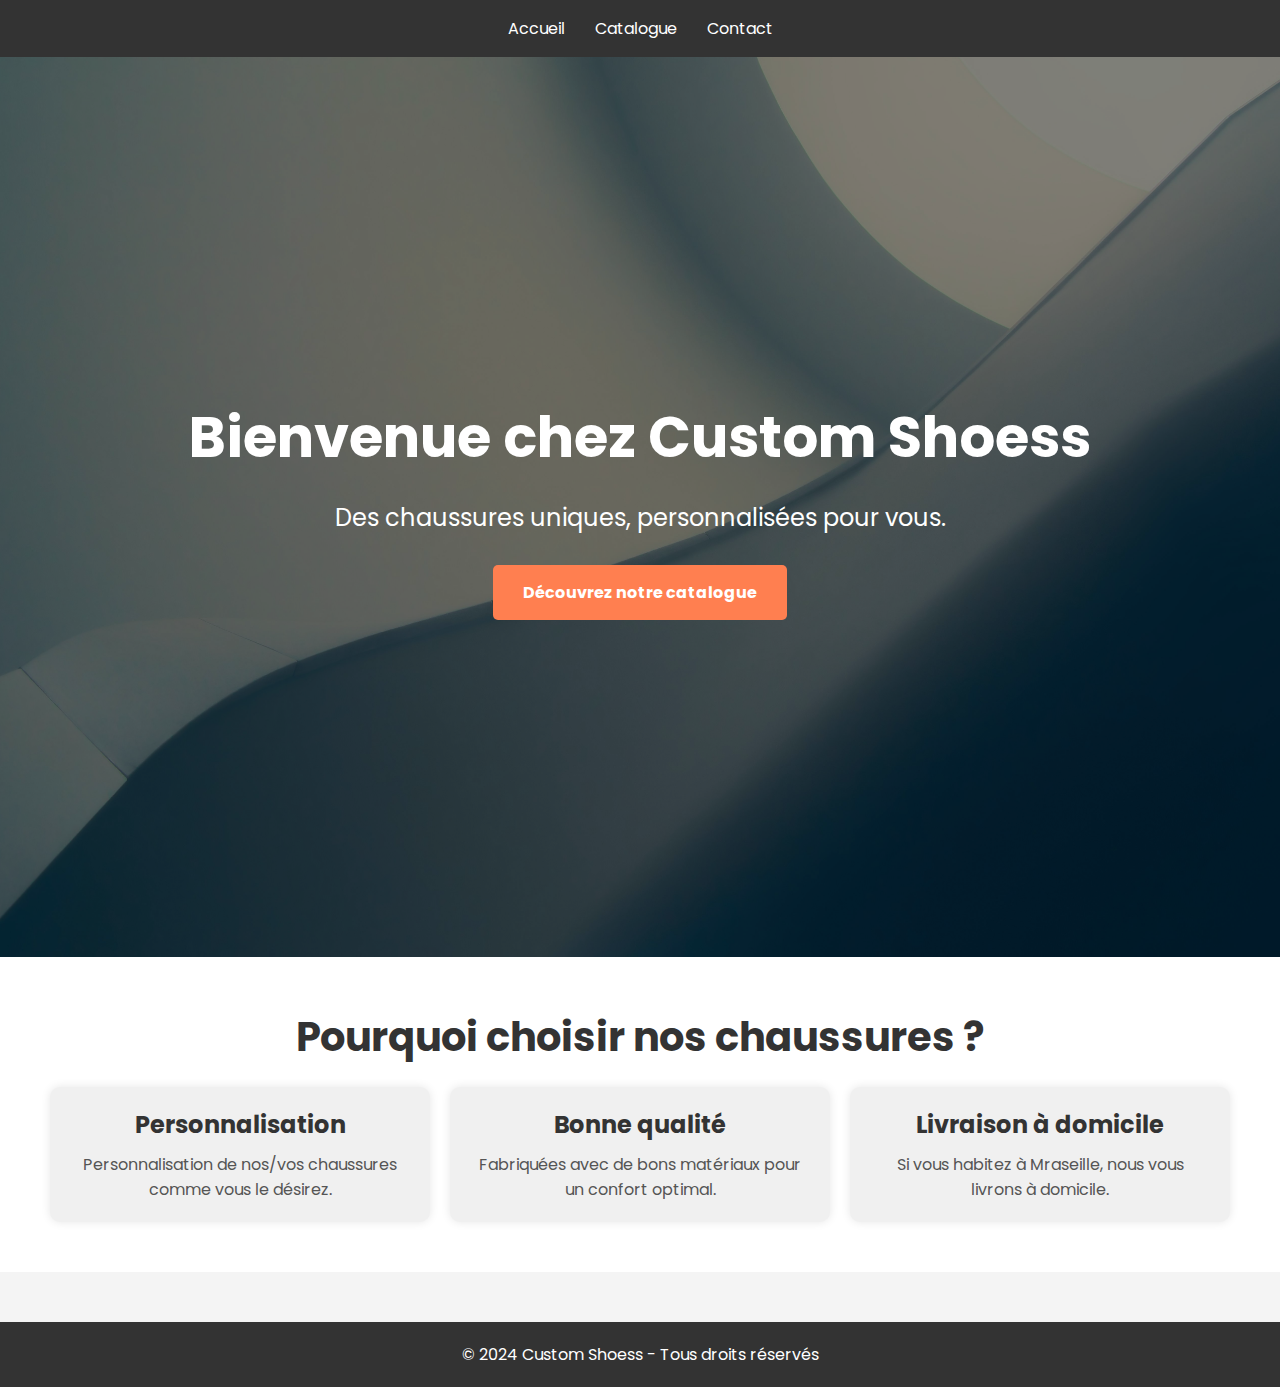
<file: index.html>
<!DOCTYPE html>
<html lang="fr">
<head>
    <meta charset="UTF-8">
    <meta name="viewport" content="width=device-width, initial-scale=1.0">
    <title>Custom Shoes - Accueil</title>
    <link rel="stylesheet" href="styles.css">
    <link href="https://fonts.googleapis.com/css2?family=Poppins:wght@300;400;600&display=swap" rel="stylesheet">
</head>
<body>
    <header>
        <nav>
            <ul>
                <li><a href="index.html">Accueil</a></li>
                <li><a href="catalogue.html">Catalogue</a></li>
                <li><a href="contact.html">Contact</a></li>
            </ul>
        </nav>
    </header>
    
    <section class="hero">
        <div class="hero-content">
            <h1>Bienvenue chez Custom Shoess</h1>
            <p>Des chaussures uniques, personnalisées pour vous.</p>
            <a href="catalogue.html" class="btn-primary">Découvrez notre catalogue</a>
        </div>
    </section>

    <section class="features">
        <h2>Pourquoi choisir nos chaussures ?</h2>
        <div class="features-grid">
            <div class="feature-item">
                <h3>Personnalisation</h3>
                <p>Personnalisation de nos/vos chaussures comme vous le désirez.</p>
            </div>
            <div class="feature-item">
                <h3>Bonne qualité</h3>
                <p>Fabriquées avec de bons matériaux pour un confort optimal.</p>
            </div>
            <div class="feature-item">
                <h3>Livraison à domicile</h3>
                <p>Si vous habitez à Mraseille, nous vous livrons à domicile.</p>
            </div>
        </div>
    </section>

    <footer>
        <p>&copy; 2024 Custom Shoess - Tous droits réservés</p>
    </footer>
</body>
</html>
</file>
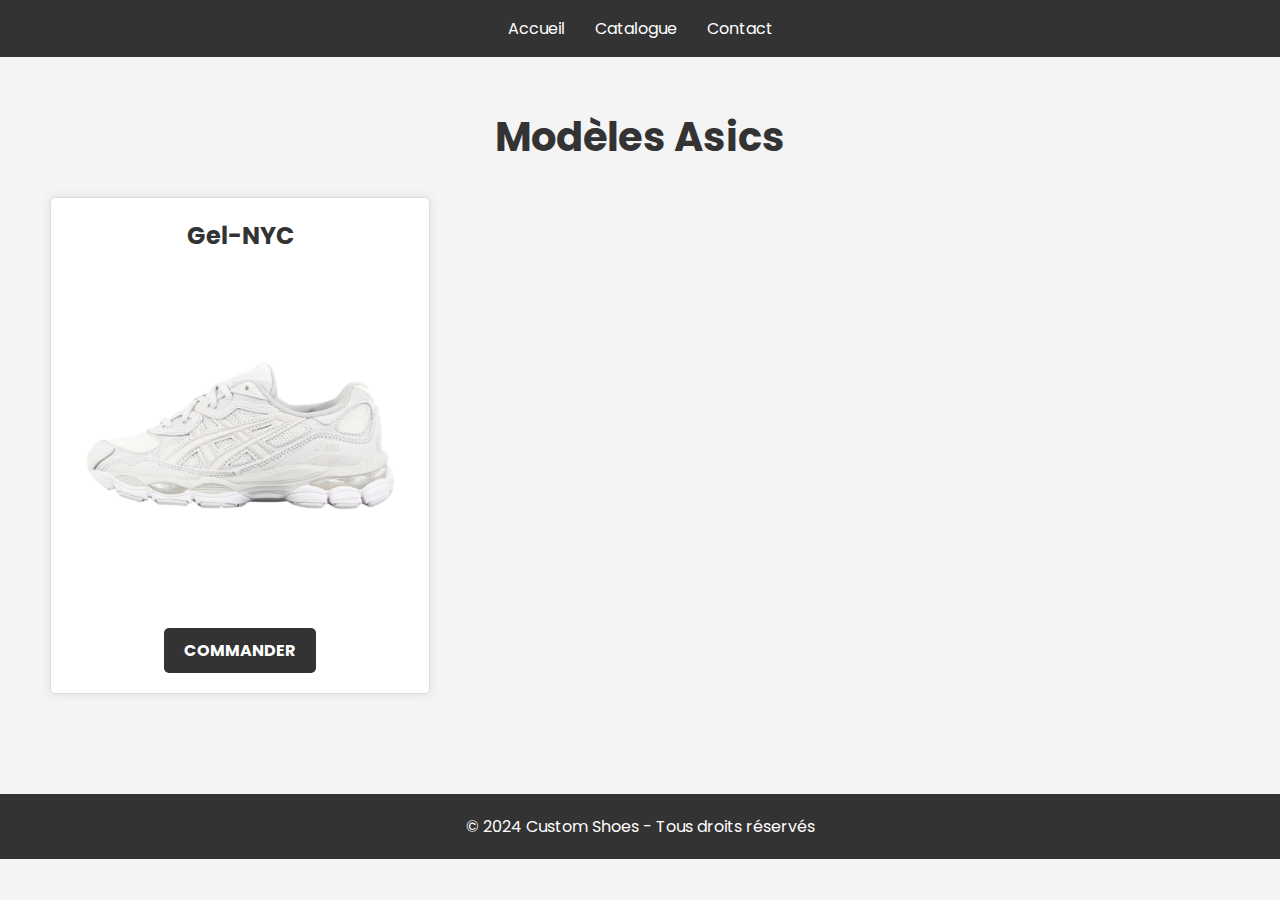
<file: asics.html>
<!DOCTYPE html>
<html lang="fr">
<head>
    <meta charset="UTF-8">
    <meta name="viewport" content="width=device-width, initial-scale=1.0">
    <title>Asics - Modèles</title>
    <link rel="stylesheet" href="styles.css">
    <link rel="stylesheet" href="catalogue.css">
</head>
<body>
    <header>
        <nav>
            <ul>
                <li><a href="index.html">Accueil</a></li>
                <li><a href="catalogue.html">Catalogue</a></li>
                <li><a href="contact.html">Contact</a></li>
            </ul>
        </nav>
    </header>

    <section class="catalogue">
        <h1>Modèles Asics</h1>
        <div class="categories-grid">
            <div class="category-item">
                <h2>Gel-NYC</h2>
                <img src="gel-nyc image site.png" alt="Asics New Angel">
                <a href="contact.html" class="btn-primary">Commander</a>
            </div>
            <!-- Ajouter d'autres modèles Asics -->
        </div>
    </section>

    <footer>
        <p>&copy; 2024 Custom Shoes - Tous droits réservés</p>
    </footer>
</body>
</html>
</file>
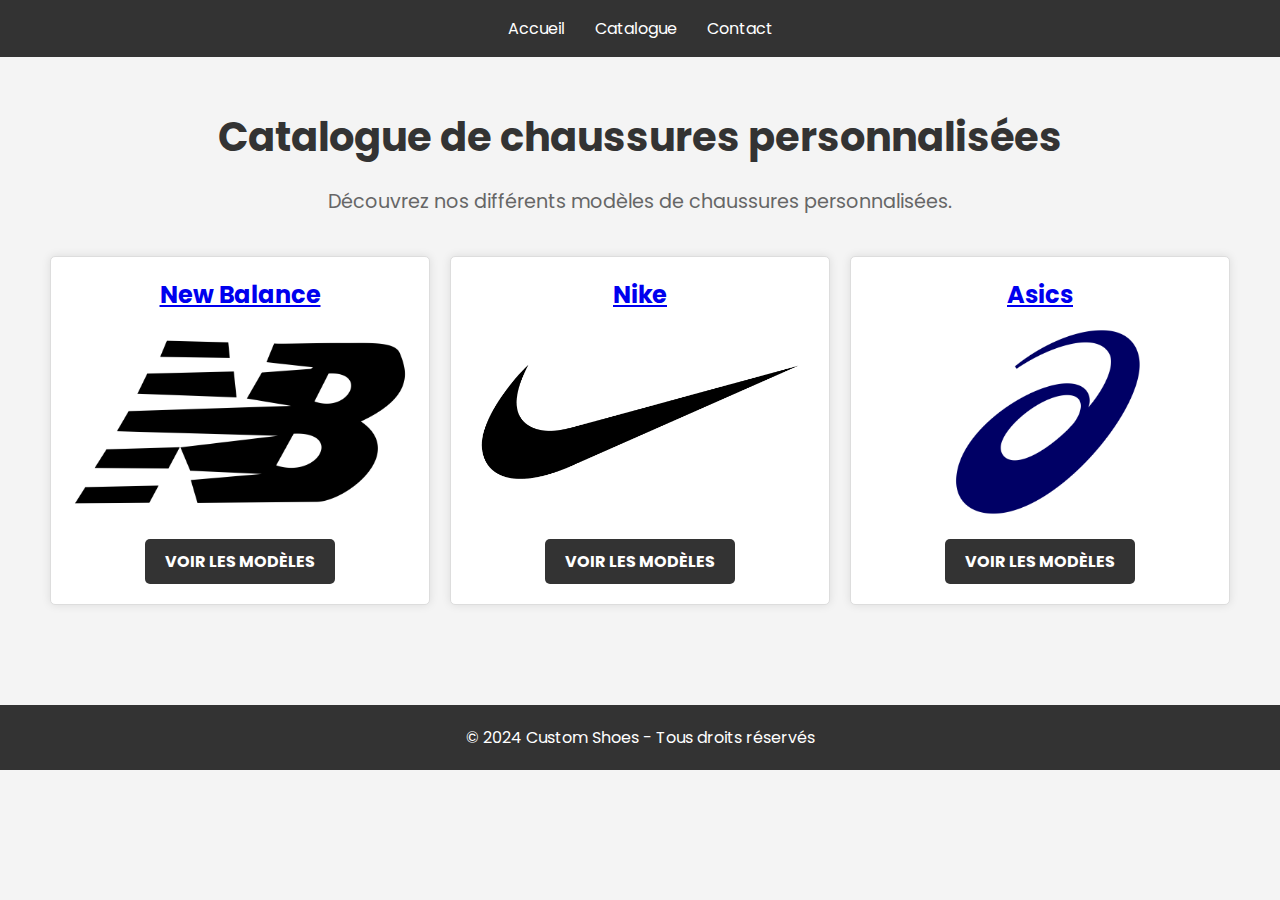
<file: catalogue.html>
<!DOCTYPE html>
<html lang="fr">
<head>
    <meta charset="UTF-8">
    <meta name="viewport" content="width=device-width, initial-scale=1.0">
    <title>Custom Shoes - Catalogue</title>
    <link rel="stylesheet" href="styles.css"> <!-- Fichier CSS général -->
    <link rel="stylesheet" href="catalogue.css"> <!-- Fichier CSS spécifique au catalogue -->
</head>
<body>
    <header>
        <nav>
            <ul>
                <li><a href="index.html">Accueil</a></li>
                <li><a href="catalogue.html">Catalogue</a></li>
                <li><a href="contact.html">Contact</a></li>
            </ul>
        </nav>
    </header>

    <section class="catalogue">
        <h1>Catalogue de chaussures personnalisées</h1>
        <p>Découvrez nos différents modèles de chaussures personnalisées.</p>

        <div class="categories-grid">
            <div class="category-item">
                <h2><a href="new_balance.html">New Balance</a></h2>
                <img src="New-Balance-Emblem.png" alt="New Balance">
                <a href="new_balance.html" class="btn-primary">Voir les modèles</a>
            </div>

            <div class="category-item">
                <h2><a href="nike.html">Nike</a></h2>
                <img src="Nike-logo.png" alt="Nike">
                <a href="nike.html" class="btn-primary">Voir les modèles</a>
            </div>

            <div class="category-item">
                <h2><a href="asics.html">Asics</a></h2>
                <img src="Asics-Emblem.png" alt="Asics">
                <a href="asics.html" class="btn-primary">Voir les modèles</a>
            </div>
        </div>
    </section>

    <footer>
        <p>&copy; 2024 Custom Shoes - Tous droits réservés</p>
    </footer>
</body>
</html>
</file>
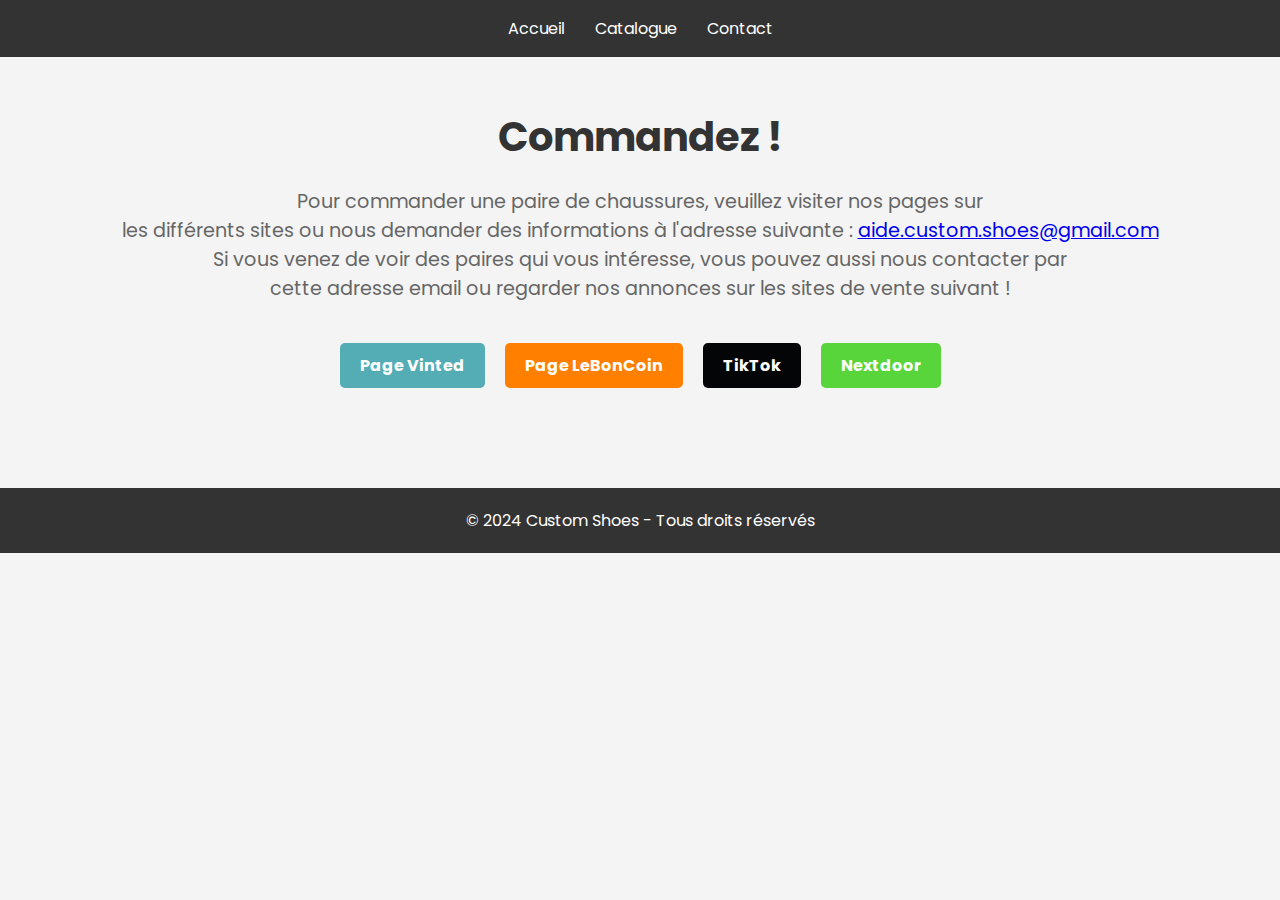
<file: contact.html>
<!DOCTYPE html>
<html lang="fr">
<head>
    <meta charset="UTF-8">
    <meta name="viewport" content="width=device-width, initial-scale=1.0">
    <title>Custom Shoes - Commandez !</title>
    <link rel="stylesheet" href="styles.css">
    <link href="https://fonts.googleapis.com/css2?family=Poppins:wght@300;400;600&display=swap" rel="stylesheet">
</head>
<body>
    <header>
        <nav>
            <ul>
                <li><a href="index.html">Accueil</a></li>
                <li><a href="catalogue.html">Catalogue</a></li>
                <li><a href="contact.html">Contact</a></li>
            </ul>
        </nav>
    </header>
    
    <section class="contact">
        <h1>Commandez !</h1>
        <p>Pour commander une paire de chaussures, veuillez visiter nos pages sur <br>les différents sites ou nous demander des informations à l'adresse suivante : <a href="mailto:aide.custom.shoes@gmail.com">aide.custom.shoes@gmail.com</a><br>Si vous venez de voir des paires qui vous intéresse, vous pouvez aussi nous contacter par<br> cette adresse email ou regarder nos annonces sur les sites de vente suivant !</p>
        <div class="contact-buttons">
            <a href="https://www.vinted.fr/member/230565743" target="_blank" class="btn-vinted">Page Vinted</a>
            <a href="https://www.leboncoin.fr/profile/132b97d1-37b8-41e0-96c5-6032a5d3c245" target="_blank" class="btn-leboncoin">Page LeBonCoin</a>
            <a href="https://www.tiktok.com/@customshoess_" target="_blank" class="btn-tiktok">TikTok</a>
            <a href="https://fr.nextdoor.com/profile/02XJ9wG_whyZT4Q7R/?is=feed_author" target="_blank" class="btn-nextdoor">Nextdoor</a>
			
        </div>
    </section>

    <footer>
        <p>&copy; 2024 Custom Shoes - Tous droits réservés</p>
    </footer>
</body>
</html>
</file>
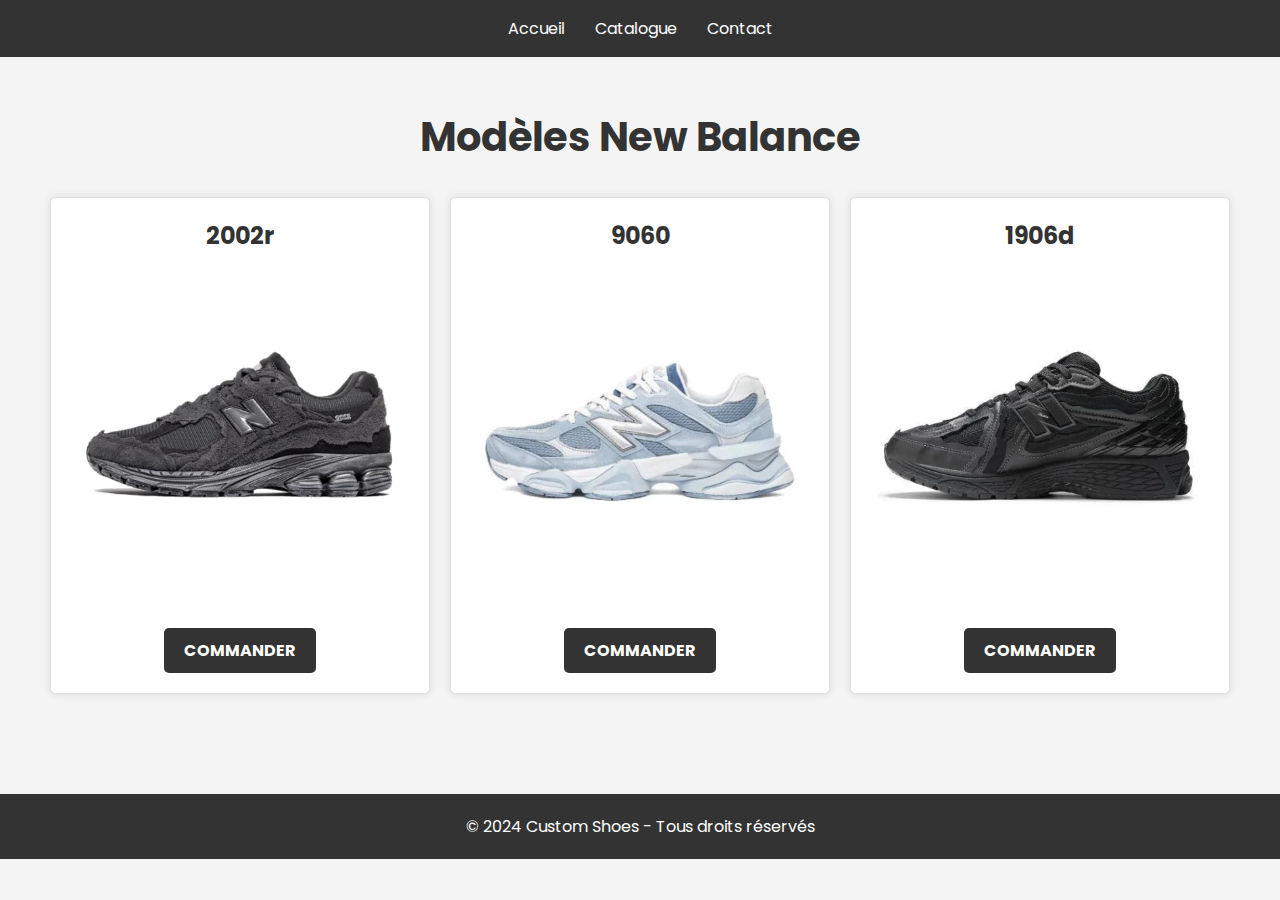
<file: new_balance.html>
<!DOCTYPE html>
<html lang="fr">
<head>
    <meta charset="UTF-8">
    <meta name="viewport" content="width=device-width, initial-scale=1.0">
    <title>New Balance - Modèles</title>
    <link rel="stylesheet" href="styles.css">
    <link rel="stylesheet" href="catalogue.css">
</head>
<body>
    <header>
        <nav>
            <ul>
                <li><a href="index.html">Accueil</a></li>
                <li><a href="catalogue.html">Catalogue</a></li>
                <li><a href="contact.html">Contact</a></li>
            </ul>
        </nav>
    </header>

    <section class="catalogue">
        <h1>Modèles New Balance</h1>
        <div class="categories-grid">
            <div class="category-item">
                <h2>2002r</h2>
                <img src="2002r nb image.png" alt="New Balance 2002r">
                <a href="contact.html" class="btn-primary">Commander</a>
            </div>
            <div class="category-item">
                <h2>9060</h2>
                <img src="nb 9060 image.png" alt="New Balance 9060">
                <a href="contact.html" class="btn-primary">Commander</a>
            </div>
			<div class="category-item">
                <h2>1906d</h2>
                <img src="1906d new balance image.png" alt="New Balance 9060">
                <a href="contact.html" class="btn-primary">Commander</a>
            </div>
            <!-- Ajouter d'autres modèles New Balance -->
        </div>
    </section>

    <footer>
        <p>&copy; 2024 Custom Shoes - Tous droits réservés</p>
    </footer>
</body>
</html>
</file>
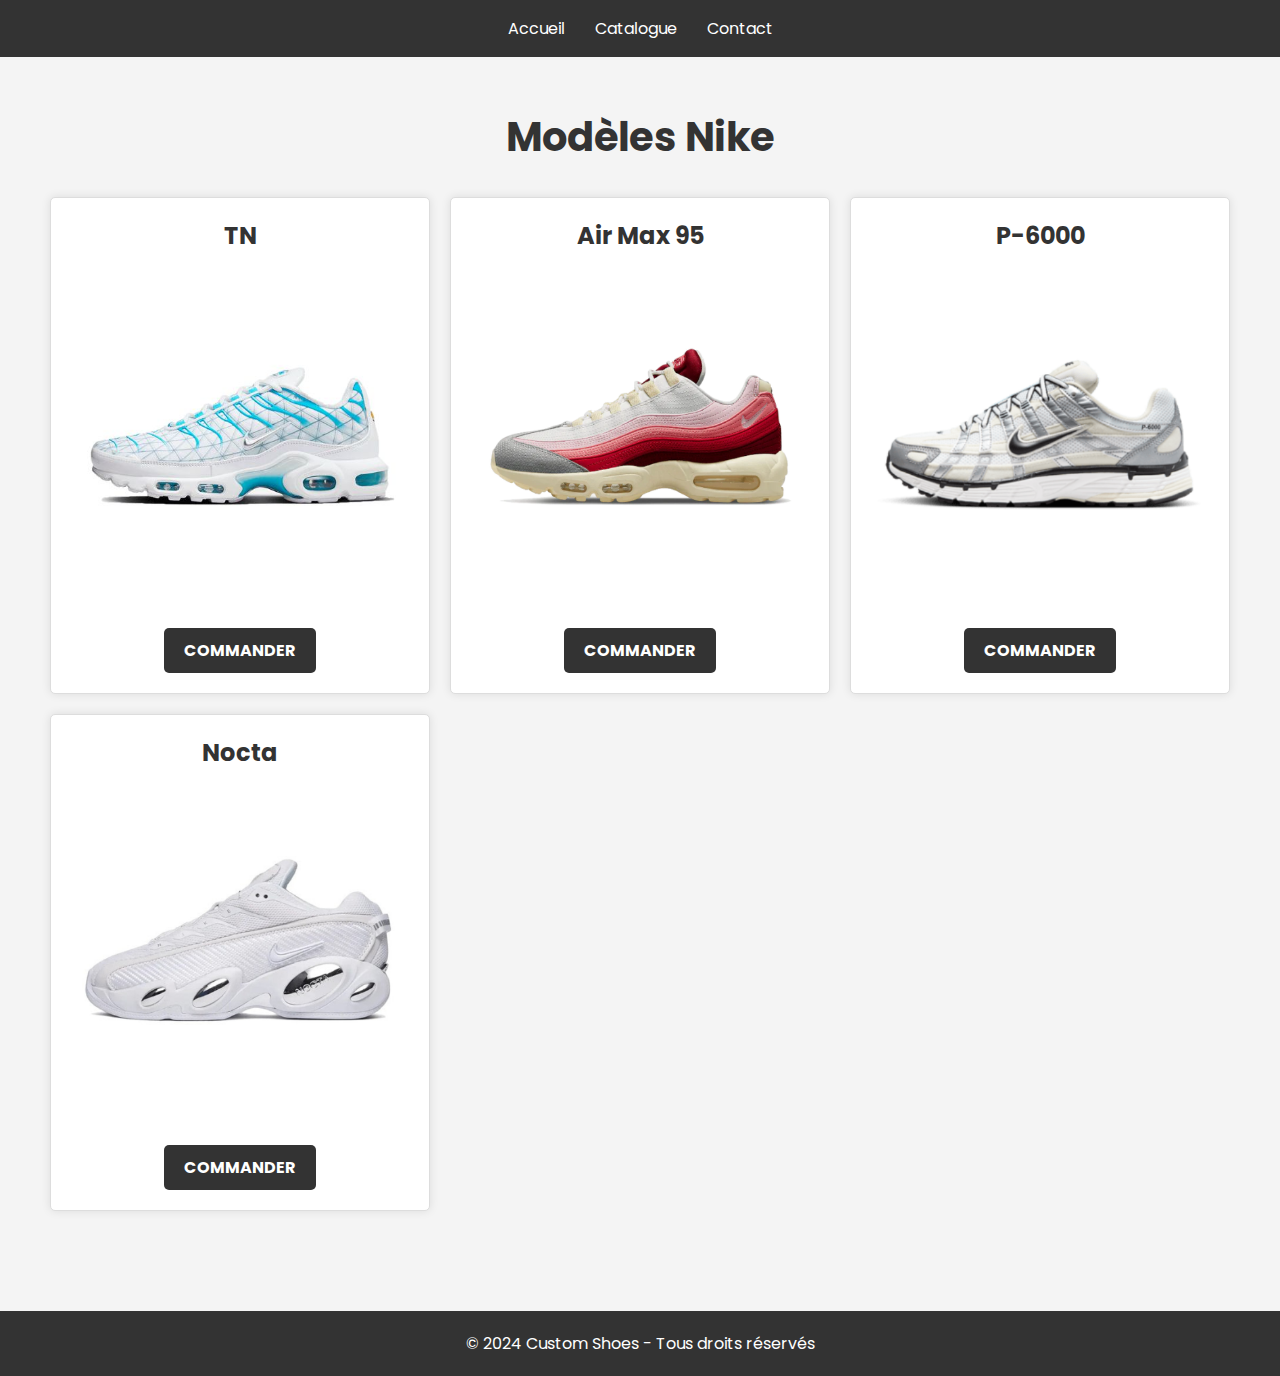
<file: nike.html>
<!DOCTYPE html>
<html lang="fr">
<head>
    <meta charset="UTF-8">
    <meta name="viewport" content="width=device-width, initial-scale=1.0">
    <title>Nike - Modèles</title>
    <link rel="stylesheet" href="styles.css">
    <link rel="stylesheet" href="catalogue.css">
</head>
<body>
    <header>
        <nav>
            <ul>
                <li><a href="index.html">Accueil</a></li>
                <li><a href="catalogue.html">Catalogue</a></li>
                <li><a href="contact.html">Contact</a></li>
            </ul>
        </nav>
    </header>

    <section class="catalogue">
        <h1>Modèles Nike</h1>
        <div class="categories-grid">
            <div class="category-item">
                <h2>TN</h2>
                <img src="tn image.jpg" alt="Nike TN">
                <a href="contact.html" class="btn-primary">Commander</a>
            </div>
            <div class="category-item">
                <h2>Air Max 95</h2>
                <img src="air max 95 image.png" alt="Nike Air Max 95">
                <a href="contact.html" class="btn-primary">Commander</a>
            </div>
			<div class="category-item">
                <h2>P-6000</h2>
                <img src="p6000 nike image.png" alt="Nike Air Max 95">
                <a href="contact.html" class="btn-primary">Commander</a>
            </div>
			<div class="category-item">
                <h2>Nocta</h2>
                <img src="Nocta nike image.png" alt="Nike Air Max 95">
                <a href="contact.html" class="btn-primary">Commander</a>
            </div>
            <!-- Ajouter d'autres modèles Nike -->
        </div>
    </section>

    <footer>
        <p>&copy; 2024 Custom Shoes - Tous droits réservés</p>
    </footer>
</body>
</html>
</file>
<file: styles.css>
/* Importation de la police */
@import url('https://fonts.googleapis.com/css2?family=Poppins:wght@300;400;600&display=swap');

/* Styles de base */
* {
    margin: 0;
    padding: 0;
    box-sizing: border-box;
}

body {
    font-family: 'Poppins', sans-serif;
    background-color: #f4f4f4;
    color: #333;
}

/* Styles pour le header */
header {
    background-color: #333;
    color: #fff;
    padding: 1rem 0;
}

nav ul {
    display: flex;
    justify-content: center;
    list-style: none;
}

nav ul li {
    margin: 0 15px;
}

nav ul li a {
    color: white;
    text-decoration: none;
}

nav ul li a:hover {
    color: #ff7f50;
}

/* Section Hero (Page d'accueil) */
section.hero {
    height: 100vh;
    display: flex;
    align-items: center;
    justify-content: center;
    background: url('background.jpg') no-repeat center center/cover; /* Remplacer par l'URL de votre image de fond */
    color: white;
    text-align: center;
    position: relative; /* Ajouté pour positionner les éléments */
}

.hero::before {
    content: "";
    position: absolute;
    top: 0;
    left: 0;
    right: 0;
    bottom: 0;
    background: rgba(0, 0, 0, 0.5); /* Couche noire transparente pour améliorer la lisibilité */
    z-index: 1; /* S'assurer que la couche est derrière le contenu */
}

.hero-content {
    position: relative; /* Pour que le texte soit au-dessus de la couche */
    z-index: 2; /* S'assurer que le texte est au-dessus de la couche */
}

.hero h1 {
    font-size: 3.5rem;
    margin-bottom: 20px;
}

.hero p {
    font-size: 1.5rem;
    margin-bottom: 30px;
}

.btn-primary {
    display: inline-block;
    padding: 15px 30px;
    background-color: #ff7f50;
    color: white;
    border-radius: 5px;
    text-decoration: none;
    font-weight: bold;
    transition: background-color 0.3s ease;
}

.btn-primary:hover {
    background-color: #ff6347;
}

/* Section Features */
section.features {
    padding: 50px;
    text-align: center;
    background-color: #ffffff;
}

.features h2 {
    font-size: 2.5rem;
    margin-bottom: 20px;
}

.features-grid {
    display: grid;
    grid-template-columns: repeat(auto-fit, minmax(250px, 1fr));
    gap: 20px;
    max-width: 1200px;
    margin: 0 auto;
}

.feature-item {
    background-color: #f0f0f0;
    padding: 20px;
    border-radius: 10px;
    box-shadow: 0 0 10px rgba(0, 0, 0, 0.1);
}

.feature-item h3 {
    font-size: 1.5rem;
    margin-bottom: 10px;
}

.feature-item p {
    font-size: 1rem;
    color: #555;
}

/* Section Catalogue */
section.catalogue {
    padding: 50px;
    text-align: center;
}

.catalogue h1 {
    font-size: 2.5rem;
    margin-bottom: 20px;
}

.catalogue p {
    font-size: 1.2rem;
    margin-bottom: 40px;
    color: #666;
}

/* Grille pour afficher les chaussures */
.shoes-grid {
    display: grid;
    grid-template-columns: repeat(auto-fit, minmax(250px, 1fr));
    gap: 30px;
    max-width: 1200px;
    margin: 0 auto;
}

.shoe-item {
    background-color: #fff;
    padding: 20px;
    border-radius: 10px;
    box-shadow: 0 0 10px rgba(0, 0, 0, 0.1);
    text-align: center;
}

.shoe-item img {
    width: 100%;
    height: auto;
    border-radius: 10px;
}

.shoe-item h2 {
    font-size: 1.5rem;
    margin: 15px 0;
}

.shoe-item p {
    font-size: 1rem;
    color: #555;
    margin-bottom: 15px;
}

.shoe-item .btn-primary {
    padding: 10px 20px;
    background-color: #007bff;
    color: white;
    border-radius: 5px;
    text-decoration: none;
    font-weight: bold;
    transition: background-color 0.3s ease;
}

.shoe-item .btn-primary:hover {
    background-color: #0056b3;
}

/* Section Contact */
section.contact {
    padding: 50px;
    text-align: center;
}

.contact h1 {
    font-size: 2.5rem;
    margin-bottom: 20px;
}

.contact p {
    font-size: 1.2rem;
    margin-bottom: 40px;
    color: #666;
}

}

.contact p1 {
    font-size: 1.2rem;
    margin-bottom: 40px;
    color: #666;
	align=center;
} 

/* Boutons de contact */
.contact-buttons {
    display: flex;
    justify-content: center;
    gap: 20px;
}


.btn-vinted, .btn-leboncoin, .btn-tiktok, .btn-nextdoor {
    padding: 10px 20px;
    color: white;
    border-radius: 5px;
    text-decoration: none;
    font-weight: bold;
    transition: background-color 0.3s ease;
}


.btn-vinted {
    background-color: #54acb4; /* Bleu pour Vinted */
}

.btn-leboncoin {
    background-color: #ff7f00; /* Orange pour LeBonCoin */
}

.btn-tiktok {
    background-color: #040506; /* Noir pour TikTok */
}
.btn-nextdoor {
    background-color: #57D53B; /* Vert pour Nextdoor */
}
.btn-vinted:hover {
    background-color: #d62839;
}

.btn-leboncoin:hover {
    background-color: #d62839;
}

.btn-tiktok:hover {
    background-color: #d62839;
}
.btn-nextdoor:hover {
    background-color: #d62839;
}


/* Footer */
footer {
    text-align: center;
    padding: 20px;
    background-color: #333;
    color: white;
    margin-top: 50px;
}
</file>
<file: catalogue.css>
/* CSS pour la page catalogue */
.catalogue {
    padding: 20px;
    text-align: center;
}

.categories-grid {
    display: grid;
    grid-template-columns: repeat(3, 1fr);
    gap: 20px;
    margin-top: 30px;
}

.category-item {
    background-color: #fff;
    padding: 20px;
    border: 1px solid #ddd;
    border-radius: 5px;
    box-shadow: 0 0 10px rgba(0, 0, 0, 0.1);
    transition: transform 0.3s;
}

.category-item:hover {
    transform: translateY(-10px);
}

.category-item h2 {
    font-size: 24px;
    margin-bottom: 15px;
}

.category-item img {
    width: 100%;
    height: auto;
    border-radius: 5px;
    margin-bottom: 15px;
}

.btn-primary {
    background-color: #333;
    color: #fff;
    padding: 10px 20px;
    border-radius: 5px;
    text-transform: uppercase;
}

.btn-primary:hover {
    background-color: #555;
}
</file>
